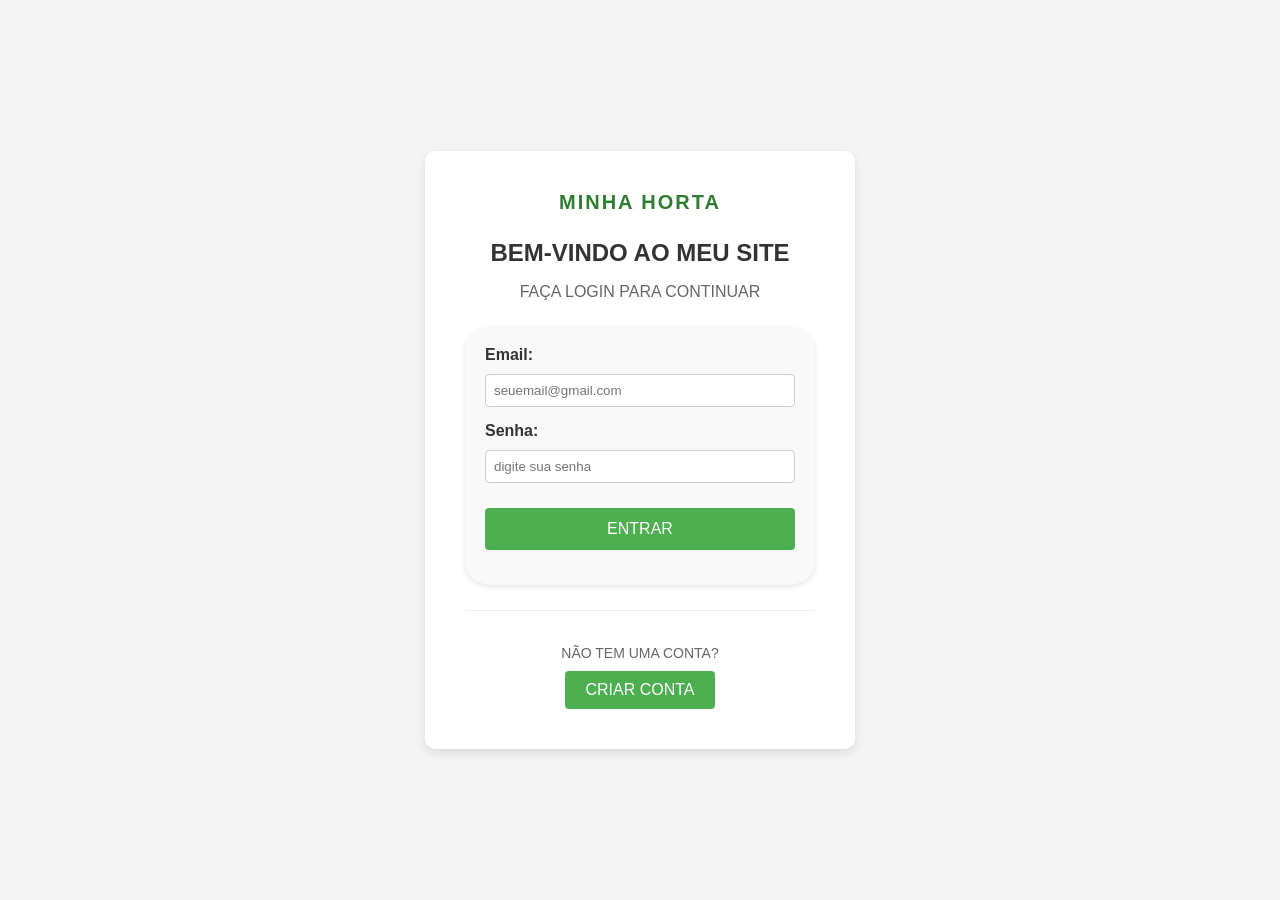
<file: pasta-plantio-horta/index.html>
<!doctype html>
<html lang="pt-br" >
<head>
    <meta name="viewport" content="width=device-width, initial-scale=1.0">
<meta charset="UTF-8">
<title> MEU SITE - login</title>
<link rel="stylesheet" href="./style.css">
</head>

<body>
<div class="container">
    <div class="logo">
        <span>MINHA HORTA</span>
    </div>
<h1>BEM-VINDO AO MEU SITE</h1>
<P>FAÇA LOGIN PARA CONTINUAR</P>
<!-- FORMULARIO DE LOGIN -->
<form action="home.html" method="post" class="login-form">
    <label for="email">Email:</label>
    <input type="email" id="email" name="email" placeholder="seuemail@gmail.com" required>
    <label for="senha">Senha:</label>
    <input type="password" id="senha" name="senha" placeholder="digite sua senha" required>
    

    <button type="submit" class="btn-login">ENTRAR</button>
</form>

<!-- LINK PARA A PAGINA DE CADASTRO -->
<div class="cadastro-link">
    <p>NÃO TEM UMA CONTA? </p>
    <a href="cadastro.html" class="btn-cadastro">CRIAR CONTA</a>
</div>
</div>
</body>
</html>
</file>
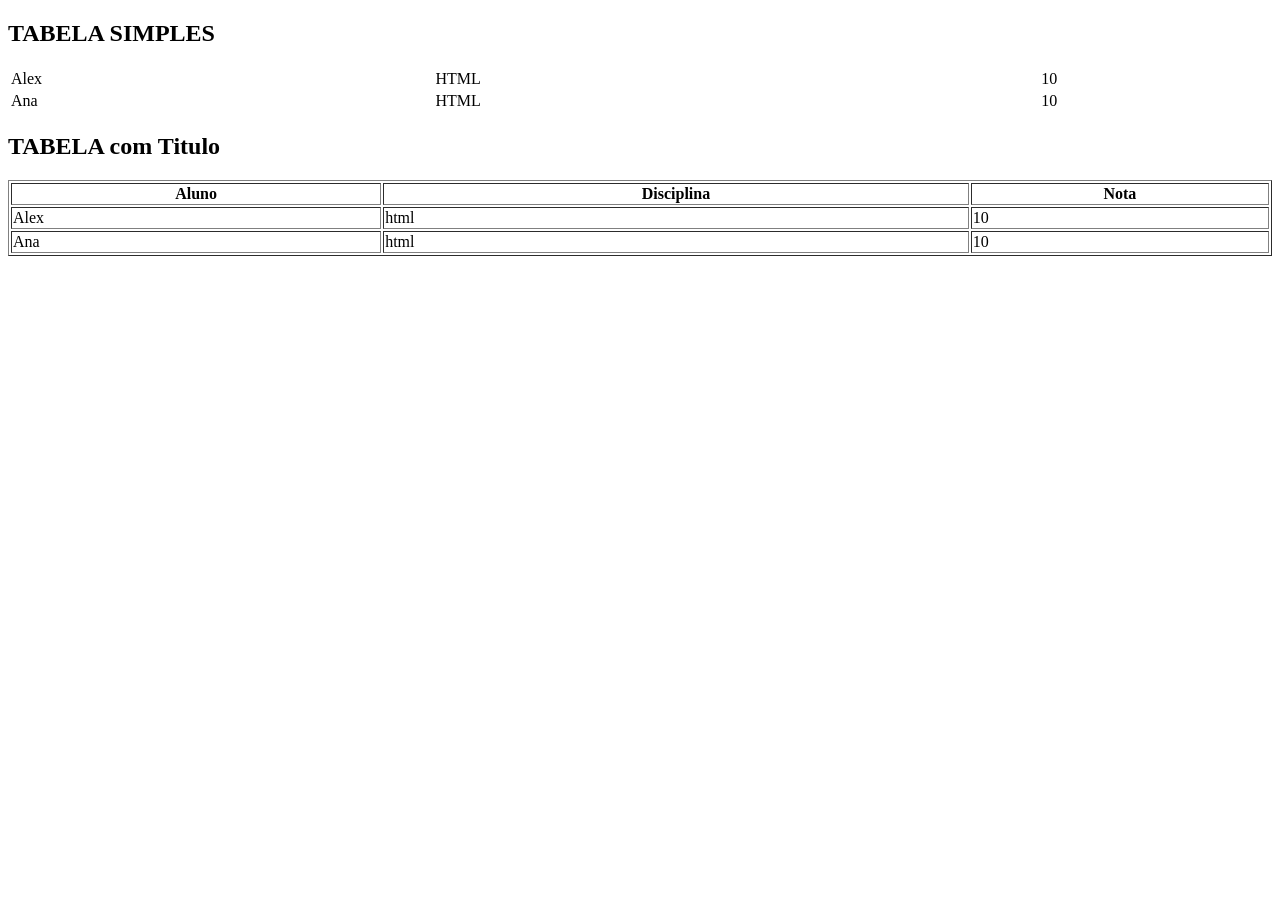
<file: exercio 1 tabela.html>
<!doctype html>
<html >
<head>
<meta charset="utf-8">
<title> ESTE EH MEU PRIMEIRO TITULO</title>
</head>
<body>
<!--TABELA SIMPLES-->
<h2>TABELA SIMPLES</h2>
<table width="100% border="1"
    <tr>
         <td> Alex</td>
	     <td>HTML</td>
	     <td>10</td>
    </tr>
	
	<tr>
	     <td>Ana</td>
		 <td> HTML</td>
		 <td>10</td>
	</tr>
	
	</table>
	
<!--TABELA COM TITULO-->
<h2>TABELA com Titulo</h2>
<table width="100%" border="1">

    <tr>
	    <th> Aluno</th>
	    <th> Disciplina</th>
	    <th> Nota</th>
	</tr>
		
	<tr>
        <td> Alex</td>
	    <td> html</td>
	    <td> 10</td>
	</tr>
	<tr>
	     <td> Ana</td>
	    <td> html</td>
	    <td> 10</td>
	</tr>
</tabela>
	    
	        
	    
	
	    
	    
	 
</body>
</html>
</file>
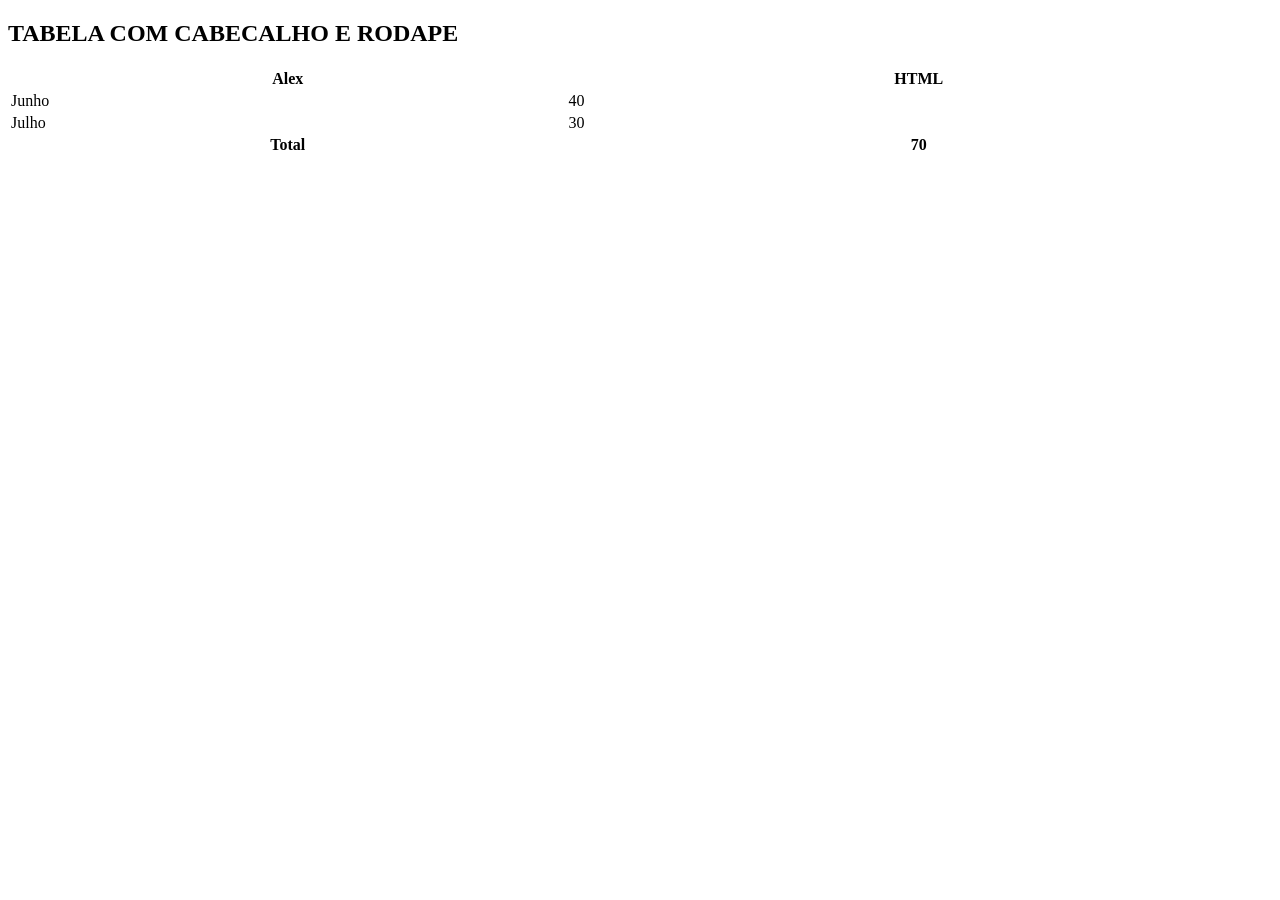
<file: exercio 2 tabela.html>
<!doctype html>
<html >
<head>
<meta charset="utf-8">
<title> ESTE EH MEU PRIMEIRO TITULO</title>
</head>
<body>
<!--TABELA COM CABECALHO E RODAPE-->
<h2>TABELA COM CABECALHO E RODAPE</h2>
<table width="100% border="1">
<thead>
    <tr>
         <th> Alex</th>
	     <th>HTML</th>
	</tr>
</thead>
<tbody>
	<tr>
	     <td>Junho</td>
		 <td> 40</td>
	</tr>
	
	<tr>
	     <td>Julho</td>
		 <td> 30</td>
	</tr>
</thead>
<tbody>
	
	<tr>
         <th> Total</th>
	     <th>70</th>
	</tr>
	<tfoot>
</table>
</file>
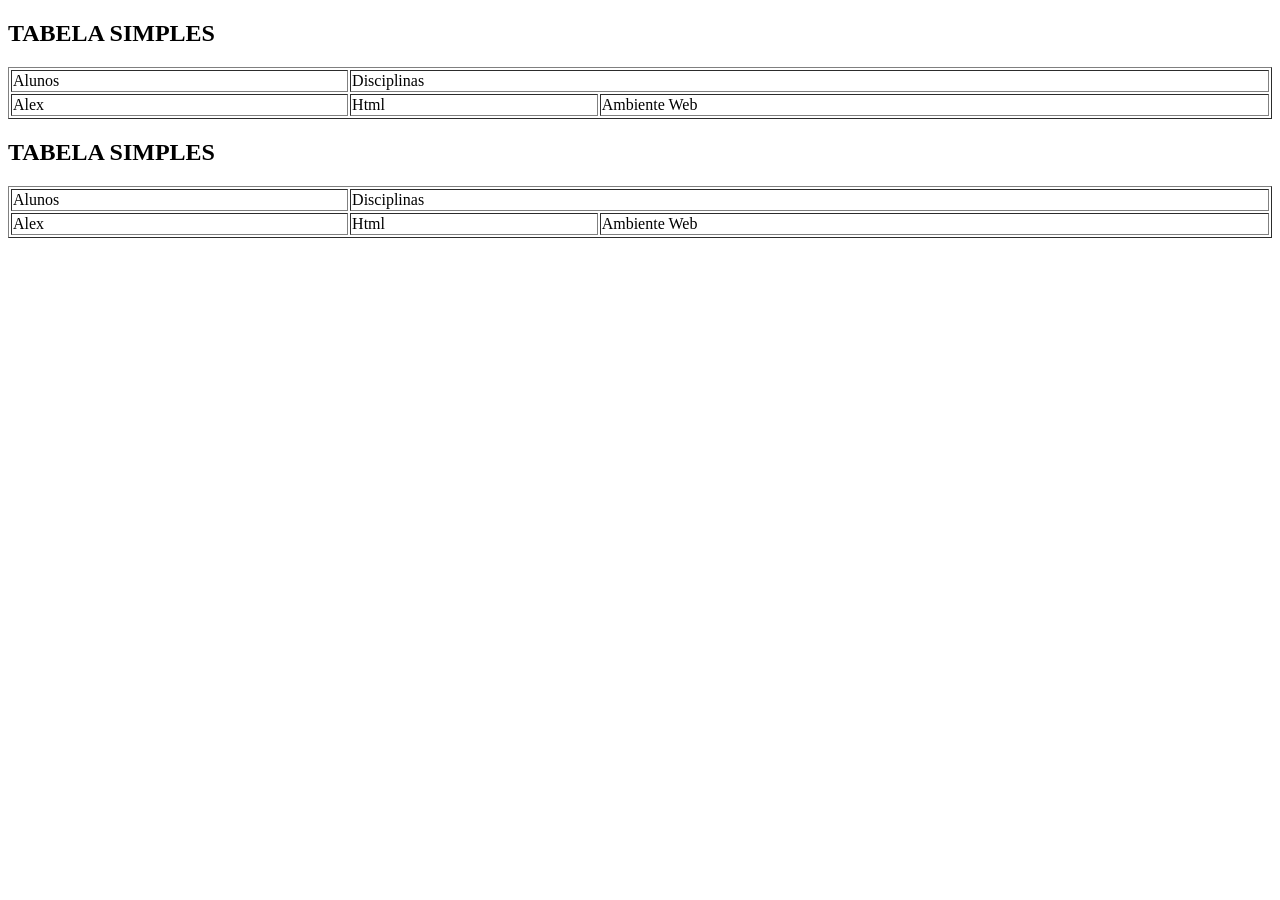
<file: exercio 3 tabela.html>
<!doctype html>
<html >
<head>
<meta charset="utf-8">
<title> ESTE EH MEU PRIMEIRO TITULO</title>
</head>
<body>
<!--TABELA COM colspan-->
<h2>TABELA SIMPLES</h2>
<table width="100%" border="1">
    <tr>
         <td> Alunos</td>
	     <td colspan="2">Disciplinas</td>
	</tr>
	
	<tr>
	     <td>Alex</td>
		 <td> Html</td>
		 <td> Ambiente Web</td>
	</tr>
</table>

<!--TABELA COM colspan-->
<h2>TABELA SIMPLES</h2>
<table width="100%" border="1">
    <tr>
	     <td>Alunos</td>
		  <td colspan="2">Disciplinas</td>
	</tr>
	<tr>
         <td> Alex</td>
	     <td>Html</td>
		 <td> Ambiente Web</td>
	</tr>
</table>
</file>
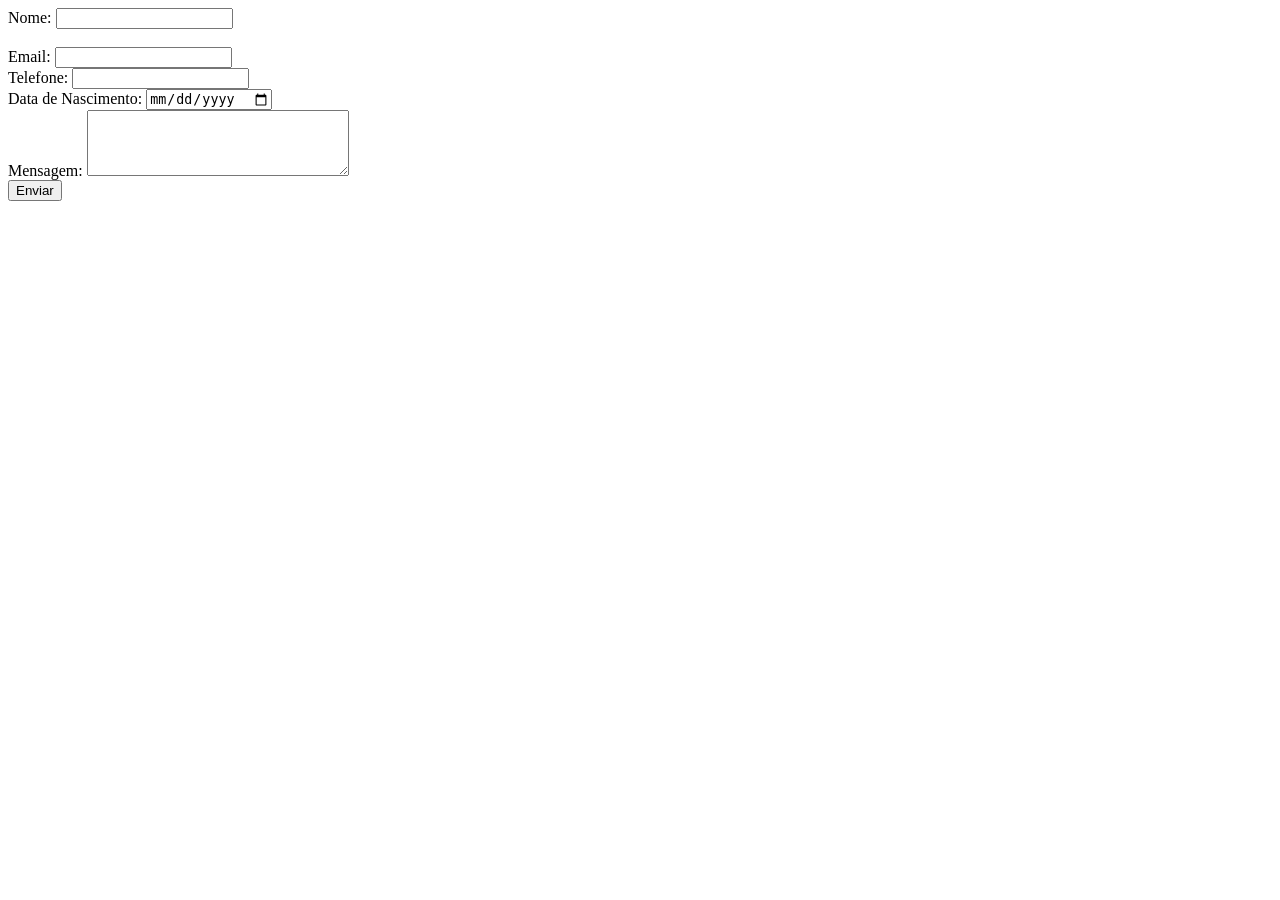
<file: exercio 4 html inserindo formularios.html>
<!doctype html>
<html>
  <head>
		<title>Formulário HTML</title>
  </head>  
  <body>
		<form>
			<label for="nome">Nome: </label>
			<input type="text" name="nome"  required>
			<br>
				<br>
			<label for="email">Email: </label>
			<input type="email" name="email"  required>
			<br>
			<label for="tel">Telefone: </label>
			<input type="tel" name="telefone"  required>
			<br>
			<label for="nascimento">Data de Nascimento: </label>
			<input type="date" name="nascimento"  required>
			<br>
			<label for="mensagem">Mensagem: </label>
			<textarea name="mensagem" cols="30" rows="4"></textarea>
			<br>
			<input type="submit" value="Enviar">
		</form>
	
  </body>
</html>
</file>
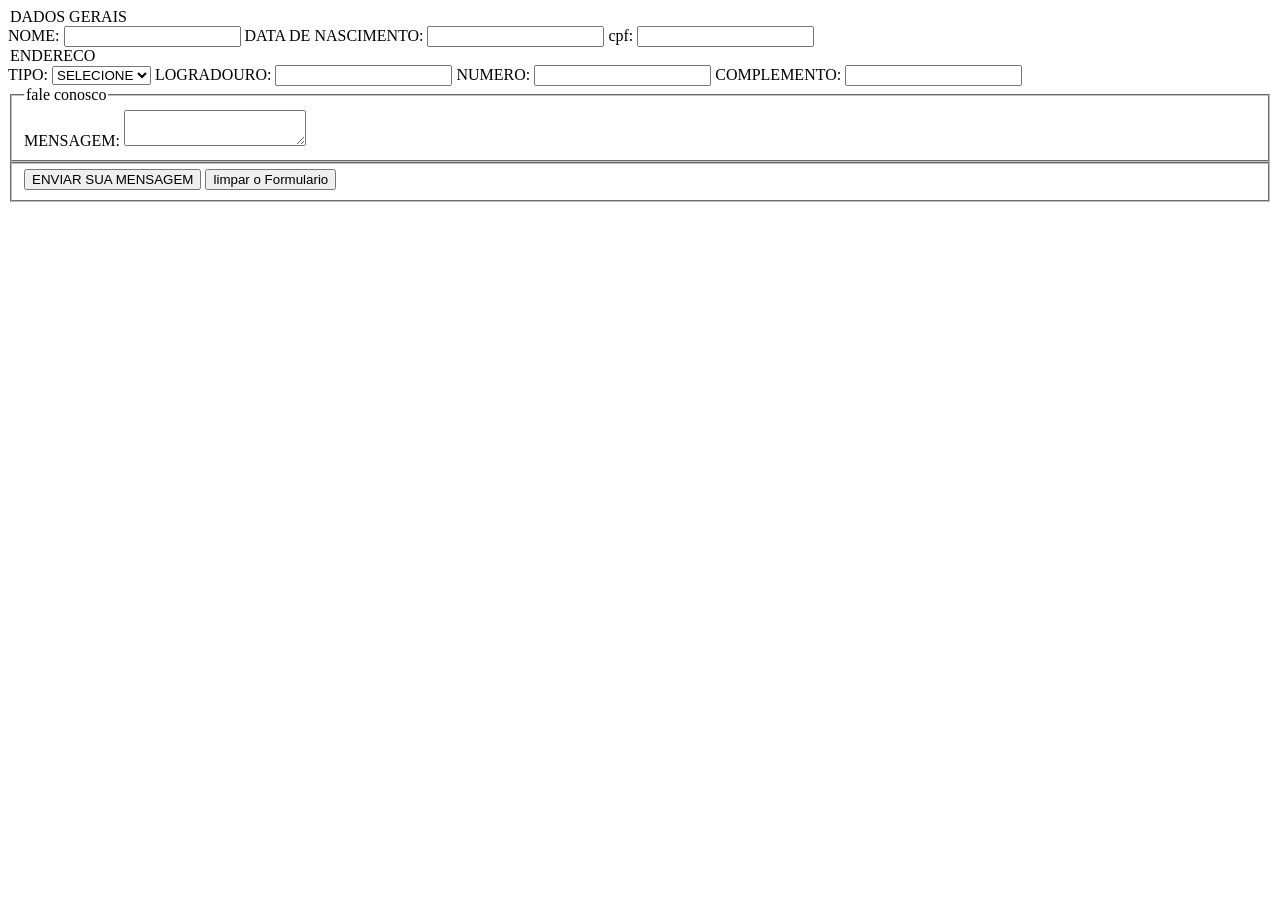
<file: FORMULARIOS HTML.html>
<!doctype html>
<html >
<head>
<meta charset="utf-8">
<title> ESTE EH MEU PRIMEIRO TITULO</title>
</head>
<body>
<!--Formularios html-->
<for action="/pagina-processa-dados-do-form" method="post">
<ieldset>
<legend>DADOS GERAIS</legend>
<label for="NOME"> NOME:</label>
<input type="text" minlength="3" id:"NOME" />

<label for="DATA DE NASCIMENTO"> DATA DE NASCIMENTO:</label>
<input type="text" id="DATA DE NASCIMENTO" />
<label for="CPF">cpf:</label>
<input type="CPF" minlength="11"id:"CPF"/>
</fieldset>

<ieldset>
<legend>ENDERECO</legend>
<label for="TIPO-ENDERECO"> TIPO:</label>
<select id="TIPO_endereco">
<option value="">SELECIONE</option>
<option value="">RUA</option>
<option value="">ESTRADA</option>
<option value="">RODOVIA</option>
<option value="">OUTROS</option>
</select>

<label
for="logradouro_endereco">LOGRADOURO:</label>
<input type:"text"
id:"logradouro_endereco" />
<label
for="numero_endereco">NUMERO:</label>
<input type:"text"
id:"NUMERO_endereco" />
<label
for="complemento_endereco">COMPLEMENTO:</label>
<input type:"text"
id="complemento_endereco" />
</fieldset>
<fieldset>
<legend>fale conosco</legend>
<label
for="msg"> MENSAGEM:</label>
<textarea type="text id:"msg">
</textarea>
</fieldset>
<fieldset>
<button type="submit">ENVIAR SUA MENSAGEM</button>
<button type="reset"> limpar o Formulario</button>
</fieldset>
</form>
</file>
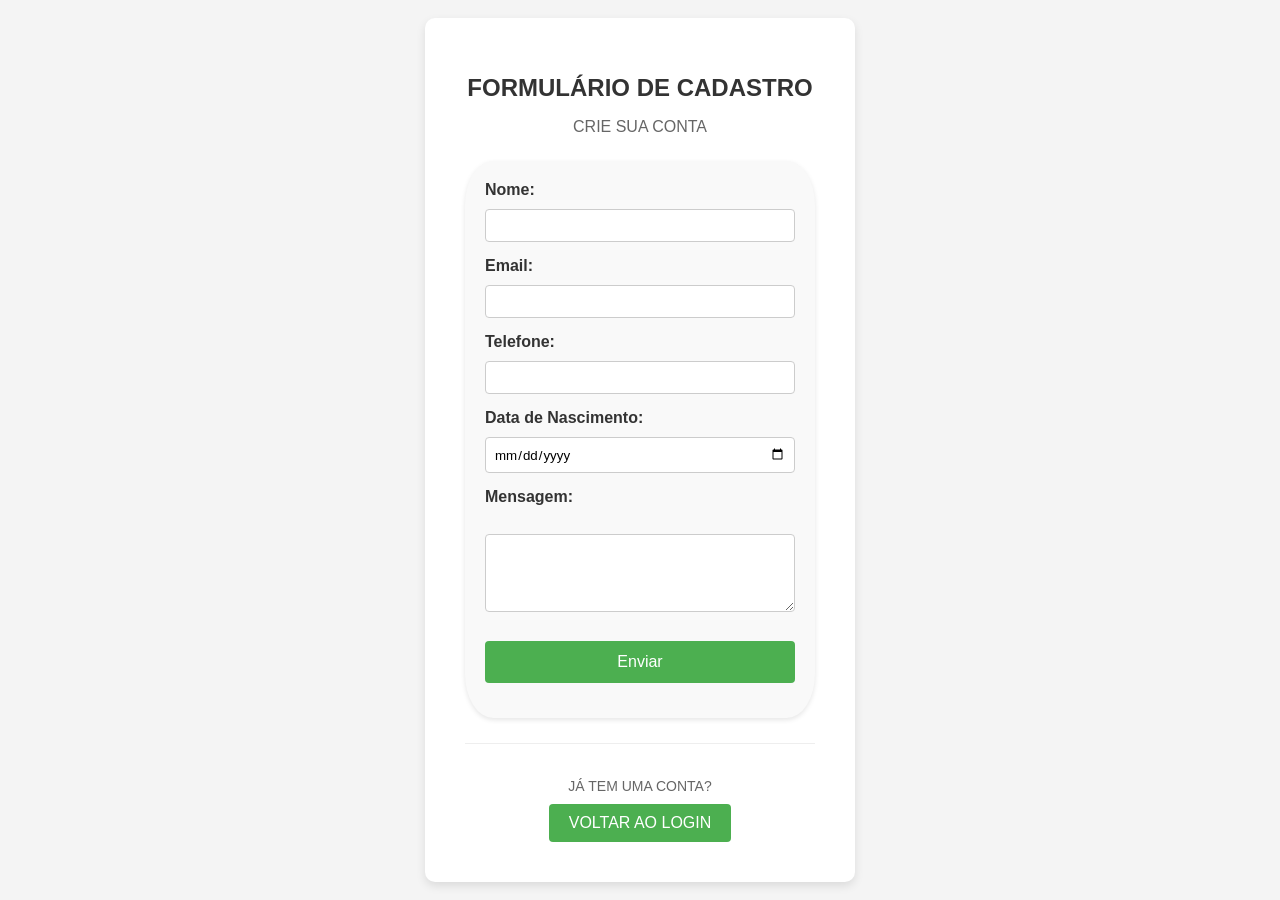
<file: pasta-plantio-horta/cadastro.html>
<!DOCTYPE html>
<html lang="pt-BR">
  <head>
    <meta charset="UTF-8">
	<meta name="viewport" content="width=device-width, initial-scale=1.0">
		<title>CADASTRO</title>
		<link rel="stylesheet" href="./style.css">
  </head>  
  <body>

	<div class="container">
	<h1>FORMULÁRIO DE CADASTRO</h1>
	<p>CRIE SUA CONTA</p>
	
	    <form action="listas.html" method="post">
			
			<label for="nome">Nome: </label>
			<input type="text" id="nome" name="nome"  required>
			
			<label for="email">Email: </label>
			<input type="email" id="email" name="email"  required>
			
			<label for="tel">Telefone: </label>
            <input type="tel" id="tel" name="telefone"  required>
			
			<label for="nascimento">Data de Nascimento: </label>
			<input type="date" id="nascimento" name="nascimento"  required>
			
			<label for="mensagem">Mensagem: </label><br>
			<textarea id="mensagem" name="mensagem" cols="30" rows="4"></textarea>
			
			<button type="submit">Enviar</button>	
			</form>	
			
			<div class="cadastro-link">
	<p>JÁ TEM UMA CONTA? </p>
	<a href="index.html" class="btn-cadastro">VOLTAR AO LOGIN</a>
            
</div>
	</div>	
  </body>
</html>
</file>
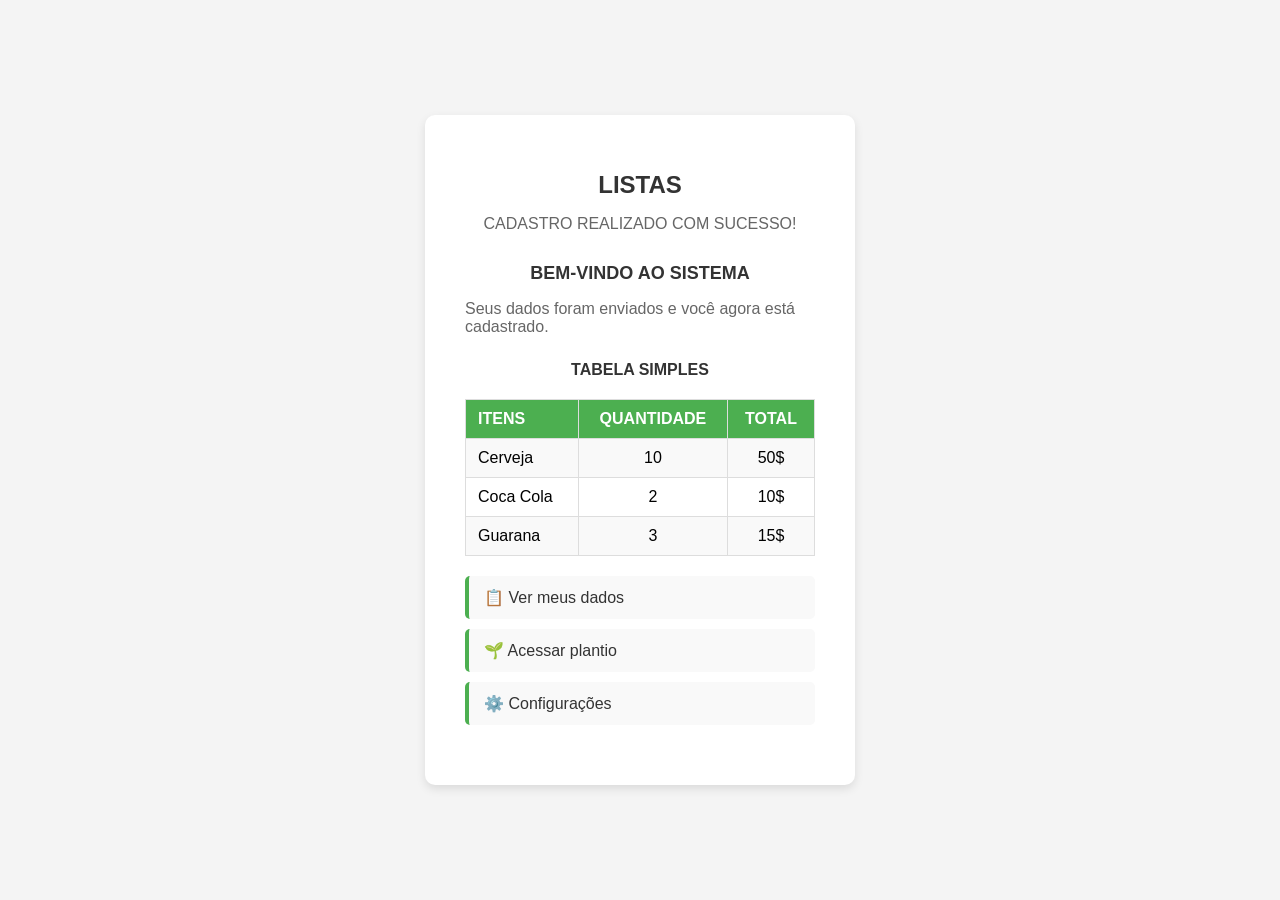
<file: pasta-plantio-horta/listas.html>
<!DOCTYPE html>
<html lang="pt-BR">
<head>
  <meta charset="UTF-8">
  <meta name="viewport" content="width=device-width, initial-scale=1.0">
  <title>LISTAS - MEU SITE</title>
  <link rel="stylesheet" href="./style.css">
</head>
<body>
  
  <div class="container">
    <h1>LISTAS</h1>
    <p>CADASTRO REALIZADO COM SUCESSO!</p>

    <div class="lista-conteudo">
  <h2>BEM-VINDO AO SISTEMA</h2>
  <p>Seus dados foram enviados e você agora está cadastrado.</p>
  
  <div class="tabela-titulo">TABELA SIMPLES</div>
  <table>
    <tr>
      <th>ITENS</th>
      <th>QUANTIDADE</th>
      <th>TOTAL</th>
    </tr>
    <tr>
      <td>Cerveja</td>
      <td>10</td>
      <td>50$</td>
    </tr>
    <tr>
      <td>Coca Cola</td>
      <td>2</td>
      <td>10$</td>
    </tr>
    <tr>
      <td>Guarana</td>
      <td>3</td>
      <td>15$</td>
    </tr>
  </table>

  <ul class="lista-opcoes">
    <li>📋 Ver meus dados</li>
    <li>🌱 Acessar plantio</li>
    <li>⚙️ Configurações</li>
  </ul>
</div>
</file>
<file: pasta-plantio-horta/style.css>
body {
  background-color: #e8f5e9;
  background-image: url("data:image/svg+xml,%3Csvg width='40' height='40' viewBox='0 0 40 40' xmlns=N/A%3E%3Cpath d='M20 10c-5 0-10 5-10 10s5 10 10 10 10-5 10-10-5-10-10-10zm0 15c-2.8 0-5-2.2-5-5s2.2-5 5-5 5 2.2 5 5-2.2 5-5 5z' fill='%23c8e6c9' fill-opacity='0.4'/%3E%3C/svg%3E");
font-family: Arial, sans-serif;
margin: 0;
padding: 0;
display: flex;
justify-content: center;
align-items: center;
min-height: 100vh;
}


.logo {
    display: flex;
    align-items: center;
    justify-content: center;
    gap: 10px;
    font-size: 28px;
    font-weight: bold;
    color: #2e7d32; /* verde para o logo */
    margin-bottom: 25px;
}
.logo span {
    font-size: 20px;
    letter-spacing: 2px;
}
body {
    font-family: Arial, sans-serif;
    background-color: #f4f4f4; /* Cor de fundo suave */
    display: flex;
    justify-content: center;
    align-items: center;
    min-height: 100vh;
    margin: 0;
}
   /* Estilizando a caixa do formulário */
form {
    background: #f9f9f9;
    padding: 20px;
    border-radius: 8%;
    box-shadow: 0 2px 5px rgba(0, 0, 0, 0.1);
    max-width: 400px;
    margin: 0 auto;
    font-family: Arial, sans-serif;
}

/* Deixando os títulos e inputs um embaixo do outro */
label {
    display: block;
    margin-bottom: 5px;
    color: #333;
    font-weight: bold;
}

input, textarea {
    width: 100%;
    padding: 8%;        /* antes era 8px */
    margin-bottom: 15px;  /* antes era margin-top: 5px */
    border: 1px solid #ccc;
    border-radius: 4%;   /* antes era 4px */
    box-sizing: border-box;
    font-family: Arial, sans-serif;
}   

textarea {
    resize: vertical; /* Permite redimensionar verticalmente, mas não horizontalmente */
}   

input, textarea, button {
  width: 100%;
  padding: 8%;   
  margin-top: 5px;     /* antes era 8px */
  margin-bottom: 15px;  /* antes era margin-top: 5px */
  border: 1px solid #ccc;
  border-radius: 4%;   /* antes era 4px */
  box-sizing: border-box;
  font-family: Arial, sans-serif;
}

button {
  background: #4CAF50;  /* verde do login */
  color: white;
  border: none;
  cursor: pointer;
  margin-top: 15px;     /* antes era 15px */
  font-size: 16px;      /* adiciona isso pra ficar igual */
}

button:hover {
  background: #45a049;  /* verde mais escuro no hover */
/* Garante que o padding não aumente o tamanho do campo */
}
 
.cadastro-link {
    margin-top: 25px;
    border-top: 1px solid #eee;
    padding-top: 20px;
}

.btn-cadastro {
    display: inline-block;
    background: #008CBA; /* azul para o botão de cadastro */
    color: white;
    padding: 10px 20px;
    border-radius: 4px;
    text-decoration: none; /* Remove o sublinhado do link */
}   

button {
    background: #4CAF50; /* verde para o botão */
    color: white;
    border: none;
    cursor: pointer;
    margin-top: 15px;
}

button:hover {
    background: #45a049; /* Escurece um pouco ao passar o mouse */
}

/* Estilizando o botão de enviar */

input[type="submit"] {
    background-color: #28a745; /* Verde para sucesso */
    color: rgb(121, 55, 55);
    padding: 12px 20px;
    border: none;
    border-radius: 5px;
    cursor: pointer;
    width: 100%;
    font-weight: bold;
    font-size: 16px;
}

input[type="submit"]:hover {
    background-color: #218838; /* Escurece um pouco ao passar o mouse */
}

.container {
    width: 100%;
    max-width: 350px;
    background: white;
    padding: 40px;
    border-radius: 10px;
    box-shadow: 0 4px 10px rgba(0, 0, 0, 0.1);
    text-align: center;
    
    
}
h1 {
    margin-bottom: 5px;
    color: #333;
    font-size: 24px;
}
p {
    margin-bottom: 25px;
    color: #666;
    
}   
label {
    display: block;
    text-align: left;
    margin-bottom: 5px;
    color: #333;
    font-weight: bold;
}   
input {
    width: 100%;
    padding: 12px;
    margin-bottom: 15px;
    border: 1px solid #ccc;
    border-radius: 5px;
    box-sizing: border-box;
}   
btn-login {
    background: #4CAF50;
    color: white;
    padding: 12px;
    border: none;
    border-radius: 5px;
    cursor: pointer;
    width: 100%;
    font-size: 16px;
    margin-top: 10px;
}   
.btn-login:hover {
    background: #45a049;
}   
cadastro-link p{
    margin-top: 10px;
    font-size: 10px;
}
btn-cadastro {
    display: inline-block;
    background: #008CBA;
    color: white;
    padding: 10px 20px;
    border-radius: 5px;
    text-decoration: none; /* Remove o sublinhado do link */
}   
.btn-cadastro:hover {
    background: #007a9e;
}



body {
  font-family: Arial, sans-serif;
  background-color: #f4f4f4;  /* cinza claro do fundo */
  display: flex;              /* centraliza o container */
  justify-content: center;    /* centraliza horizontalmente */
  align-items: center;        /* centraliza verticalmente */
  min-height: 100vh;          /* ocupa 100% da altura da tela */
  margin: 0;
}

.container {
  width: 100%;
  max-width: 350px;
  background: white;          /* fundo branco do card */
  padding: 40px;
  border-radius: 10px;
  box-shadow: 0 4px 10px rgba(0,0,0,0.1);
  text-align: center;
}

h1 {
  color: #333;
  margin-bottom: 5px;
  font-size: 24px;
}

p {
  color: #666;
  margin-bottom: 25px;
}

label {
  display: block;
  text-align: left;
  margin-bottom: 5px;
  color: #333;
  font-weight: bold;
}

input, textarea {
  width: 100%;
  padding: 8px;
  margin-bottom: 15px;
  border: 1px solid #ccc;
  border-radius: 4px;
  box-sizing: border-box;
  font-family: Arial, sans-serif;
}

textarea {
  resize: vertical; /* só permite aumentar pra baixo */
}

button {
  width: 100%;
  padding: 12px;
  background: #4CAF50;  /* verde */
  color: white;
  border: none;
  border-radius: 4px;
  cursor: pointer;
  margin-top: 10px;
  font-size: 16px;
}

button:hover {
  background: #45a049;  /* escurece no hover */
}

.cadastro-link {
  margin-top: 25px;
  border-top: 1px solid #eee;
  padding-top: 20px;
}

.cadastro-link p {
  margin-bottom: 10px;
  font-size: 14px;
  color: #666;
}

.btn-cadastro {
  display: inline-block;
  padding: 10px 20px;
  background: #4CAF50;  /* azul */
  color: white;
  text-decoration: none;
  border-radius: 4px;
}

.btn-cadastro:hover {
  background: #45a049;  /* escurece no hover */
}



.lista-conteudo {
  text-align: left;
  margin-top: 30px;
}

.lista-conteudo h2 {
  color: #333;
  font-size: 18px;
  margin-bottom: 15px;
  text-align: center;
}

.lista-opcoes {
  list-style: none;
  padding: 0;
  margin: 20px 0;
}

.lista-opcoes li {
  background: #f9f9f9;
  padding: 12px 15px;
  margin-bottom: 10px;
  border-radius: 5px;
  border-left: 4px solid #4CAF50;
  color: #333;
}

table {
  width: 100%;
  border-collapse: collapse;
  margin: 20px 0;
  background: #fff;
}

table th, table td {
  border: 1px solid #ddd;
  padding: 10px 12px;
  text-align: left;
}

table th {
  background: #4CAF50;
  color: white;
  font-weight: bold;
}

table tr:nth-child(even) {
  background: #f9f9f9; /* listra zebrada */
}

table tr:hover {
  background: #f1f1f1; /* destaque no hover */
}

.tabela-titulo {
  text-align: center;
  margin: 15px 0 10px 0;
  font-weight: bold;
  color: #333;
}

table td:nth-child(2), 
table td:nth-child(3),
table th:nth-child(2),
table th:nth-child(3) {
text-align: center;
}
</file>
